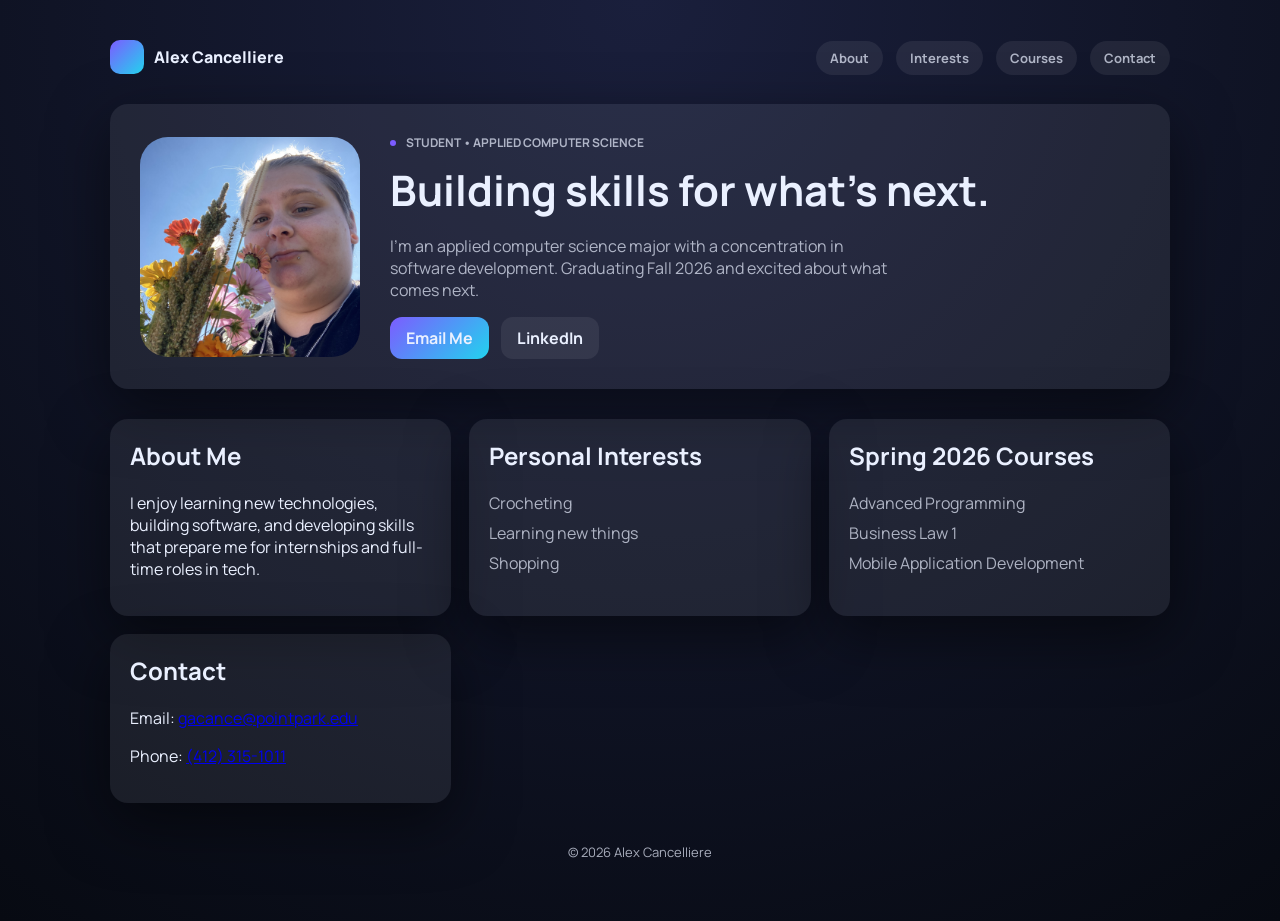
<file: Module1/index.html>
<!DOCTYPE html>
<html lang="en">
<head>
  <meta charset="UTF-8" />
  <meta name="viewport" content="width=device-width, initial-scale=1.0" />
  <title>Alex Cancelliere | This Is My Personal Landing Page</title>

  <!-- Google Font -->
  <link rel="preconnect" href="https://fonts.googleapis.com">
  <link rel="preconnect" href="https://fonts.gstatic.com" crossorigin>
  <link href="https://fonts.googleapis.com/css2?family=Manrope:wght@300;400;600;700;800&display=swap" rel="stylesheet">

  <!-- Main CSS -->
  <link rel="stylesheet" href="style.css" />
</head>

<body>
  <div class="wrap" id="top">

    <header class="topbar">
      <div class="brand">
        <div class="brand-badge"></div>
        <span>Alex Cancelliere</span>
      </div>

      <nav class="nav">
        <a href="#about" class="pill">About</a>
        <a href="#interests" class="pill">Interests</a>
        <a href="#courses" class="pill">Courses</a>
        <a href="#contact" class="pill">Contact</a>
      </nav>
    </header>

    <!-- HERO -->
    <section class="hero">
      <div class="hero-inner">

        <!-- IMAGE -->
        <div class="avatar">
          <img src="profile.jpg" alt="Alex Cancelliere portrait">
        </div>

        <!-- TEXT -->
        <div class="headline">
          <div class="kicker">
            <span class="dot"></span>
            Student • Applied Computer Science
          </div>

          <h1>Building skills for what’s next.</h1>

          <p class="sub">
            I’m an applied computer science major with a concentration in software development.
            Graduating Fall 2026 and excited about what comes next.
          </p>

          <div class="cta-row">
            <a class="btn btn-primary" href="mailto:gacance@pointpark.edu">Email Me</a>
            <a class="btn" href="https://www.linkedin.com/in/giulia-cancelliere-489451298/" target="_blank">
              LinkedIn
            </a>
          </div>
        </div>
      </div>
    </section>

    <!-- CONTENT -->
    <section class="grid">

      <div class="card" id="about">
        <div class="inner">
          <h2>About Me</h2>
          <p>
            I enjoy learning new technologies, building software, and developing skills
            that prepare me for internships and full-time roles in tech.
          </p>
        </div>
      </div>

      <div class="card" id="interests">
        <div class="inner">
          <h2>Personal Interests</h2>
          <ul class="list">
            <li class="li"> Crocheting</li>
            <li class="li"> Learning new things</li>
            <li class="li"> Shopping</li>
          </ul>
        </div>
      </div>

      <div class="card" id="courses">
        <div class="inner">
          <h2>Spring 2026 Courses</h2>
          <ul class="list">
            <li class="li"> Advanced Programming</li>
            <li class="li"> Business Law 1</li>
            <li class="li"> Mobile Application Development</li>
          </ul>
        </div>
      </div>

      <div class="card contact" id="contact">
        <div class="inner">
          <h2>Contact</h2>
          <p>Email: <a href="mailto:gacance@pointpark.edu">gacance@pointpark.edu</a></p>
          <p>Phone: <a href="tel:+14123151011">(412) 315-1011</a></p>
        </div>
      </div>

    </section>

    <footer>
      &copy; 2026 Alex Cancelliere
    </footer>

  </div>
</body>
</html>
</file>
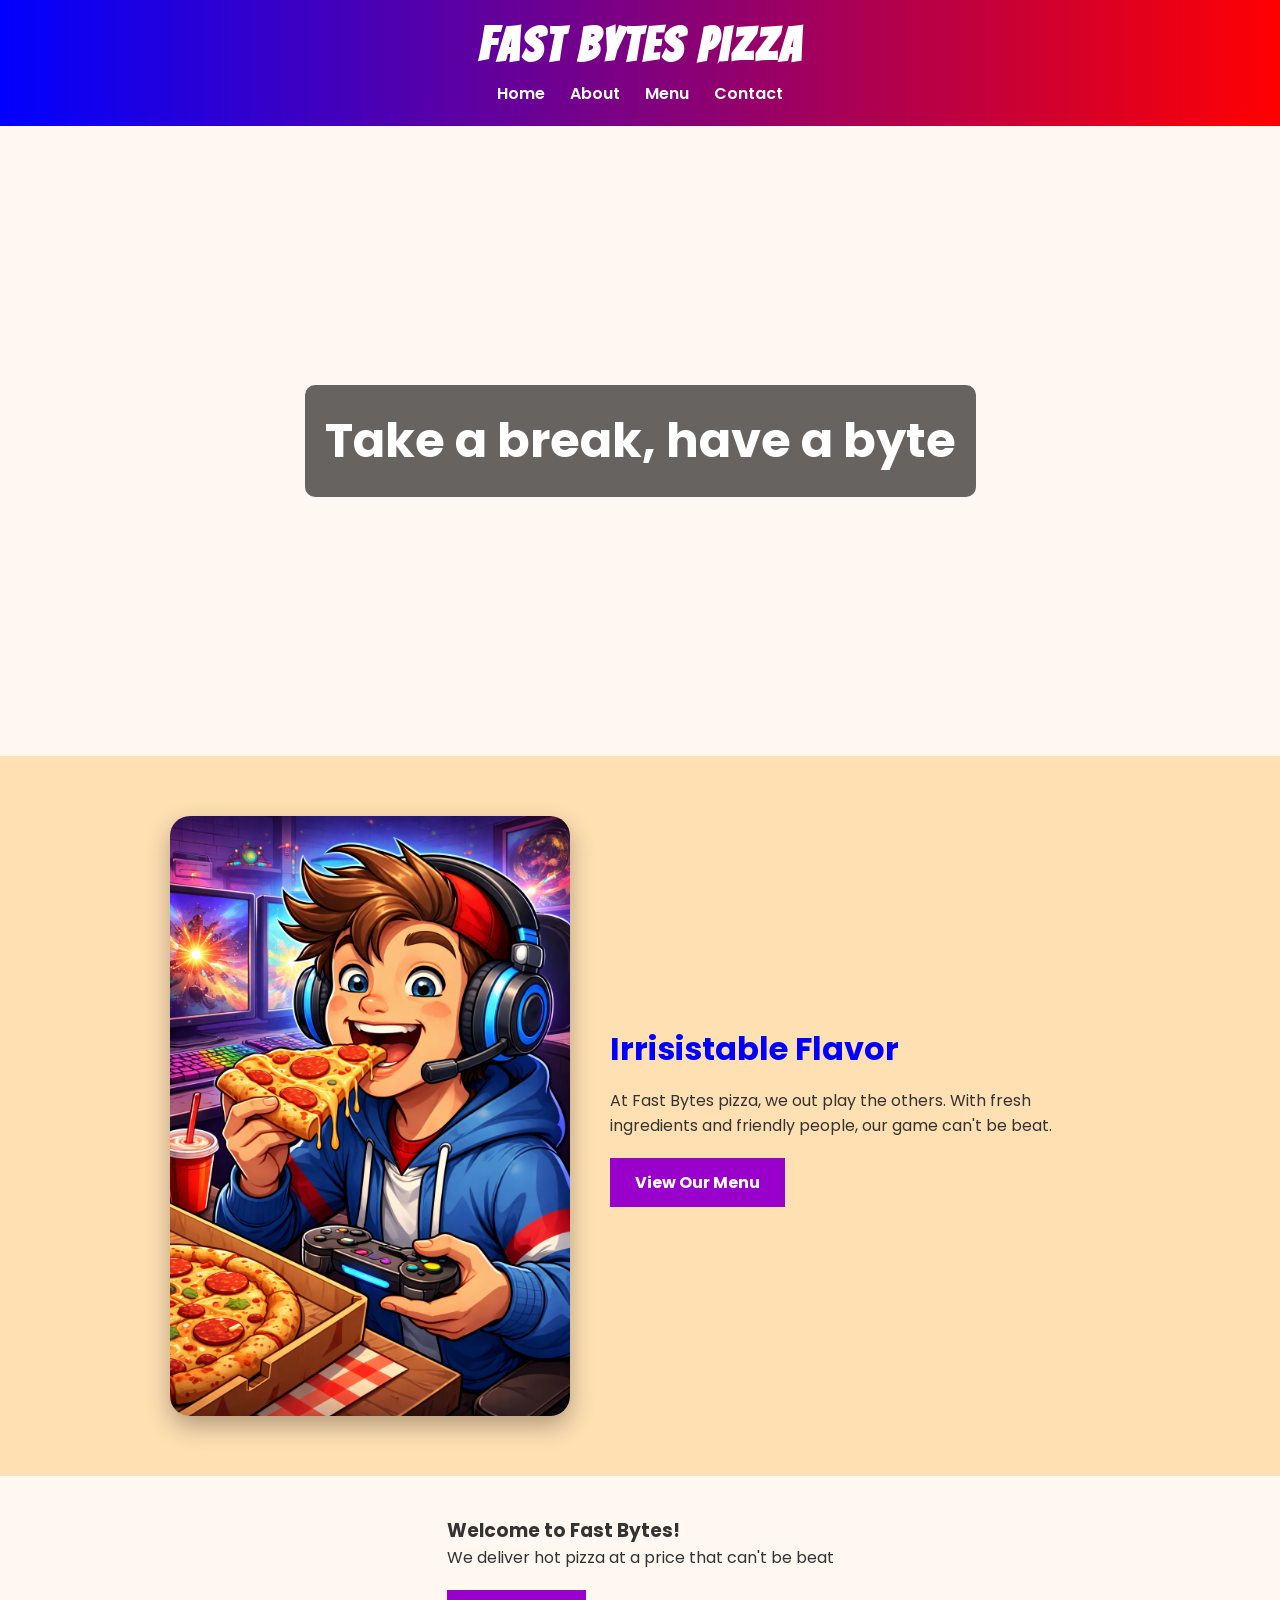
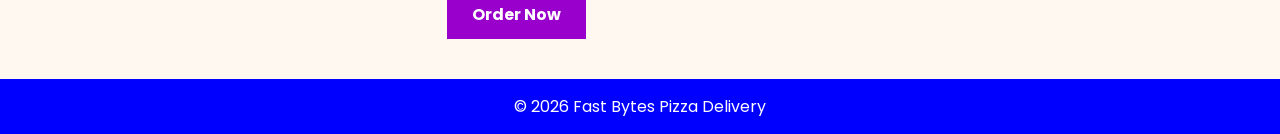
<file: Module2/index.html>
<!DOCTYPE html>
<html>
<head>
    <title>Fast Bytes Pizza Delivery</title>
    <link rel="stylesheet" href="styles.css">
</head>
<body>

<header>
    <h1>Fast Bytes Pizza</h1>
    <nav>
        <a href="index.html">Home</a>
        <a href="about.html">About</a>
        <a href="menu.html">Menu</a>
        <a href="contact.html">Contact</a>
    </nav>
</header>

<main>

    <section class="hero">
        <h2>Take a break, have a byte</h2>
    </section>

    <section class="promo-section">
        <div class="promo-content">
            <img src="pizzaGamer.jpg" alt="Happy Gamer Eating A Slice Of Pizza" class="promo-img">

            <div class="promo-text">
                <h2>Irrisistable Flavor</h2>
                <p>At Fast Bytes pizza, we out play the others. With fresh ingredients and friendly people, our game can't be beat.</p>
                <a href="menu.html" class="btn">View Our Menu</a>
            </div>
        </div>
    </section>

    <section class="container">
        <article>
            <h3>Welcome to Fast Bytes!</h3>
            <p>We deliver hot pizza at a price that can't be beat</p>
            <a href="menu.html" class="btn">Order Now</a>
        </article>
    </section>

</main>


<footer>
    <p>© 2026 Fast Bytes Pizza Delivery</p>
</footer>

</body>
</html>
</file>
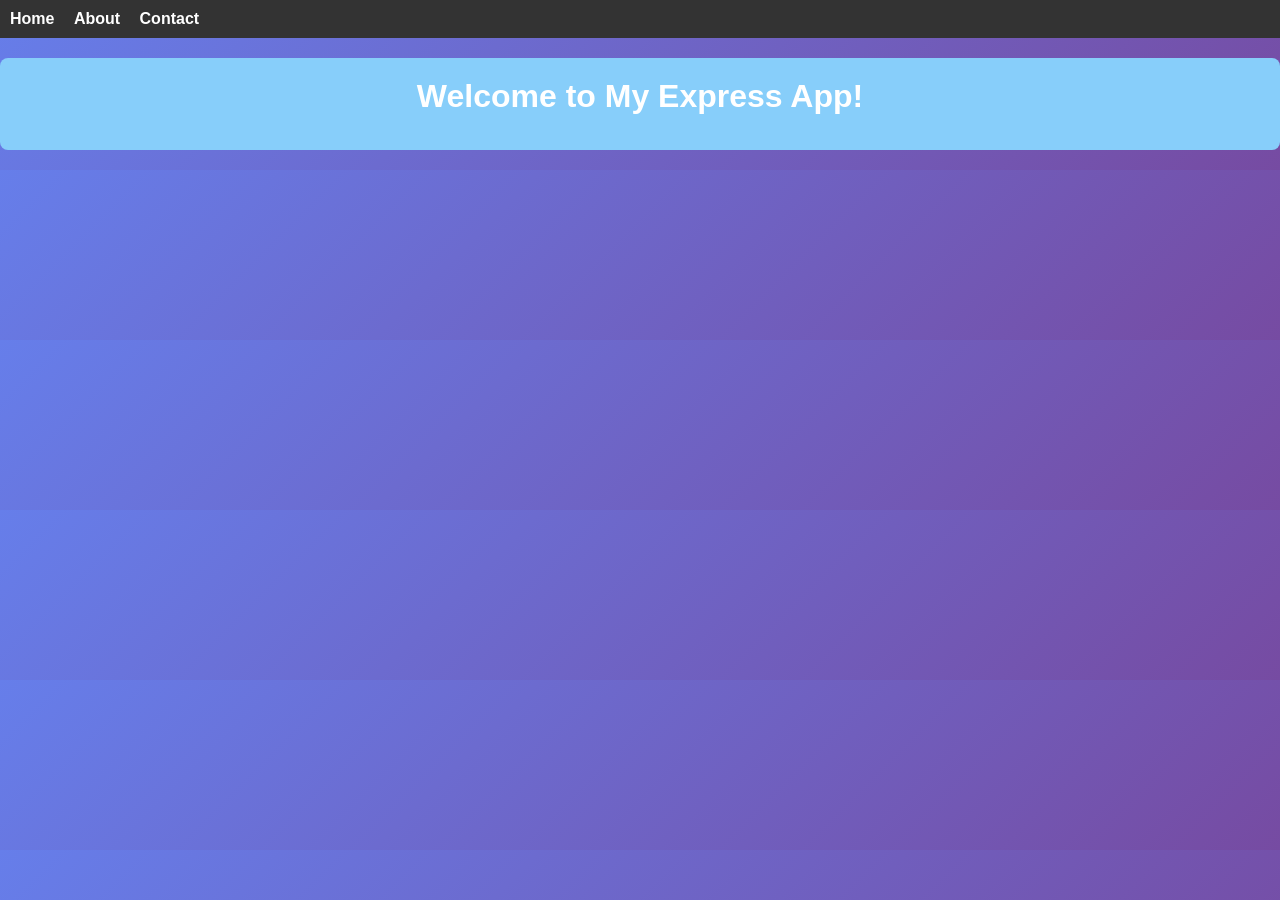
<file: Module3/public/index.html>
<!DOCTYPE html>
<html lang="en">
<head>
    <meta charset="UTF-8">
    <title>Home</title>
    <meta name="viewport" content="width=device-width, initial-scale=1.0">
    <link rel="stylesheet" href="css/styles.css">
</head>
<body>

<nav>
    <a href="index.html">Home</a>
    <a href="about.html">About</a>
    <a href="contact.html">Contact</a>
</nav>

<header>
    <h1>Welcome to My Express App!</h1>
</header>


</body>
</html>
</file>
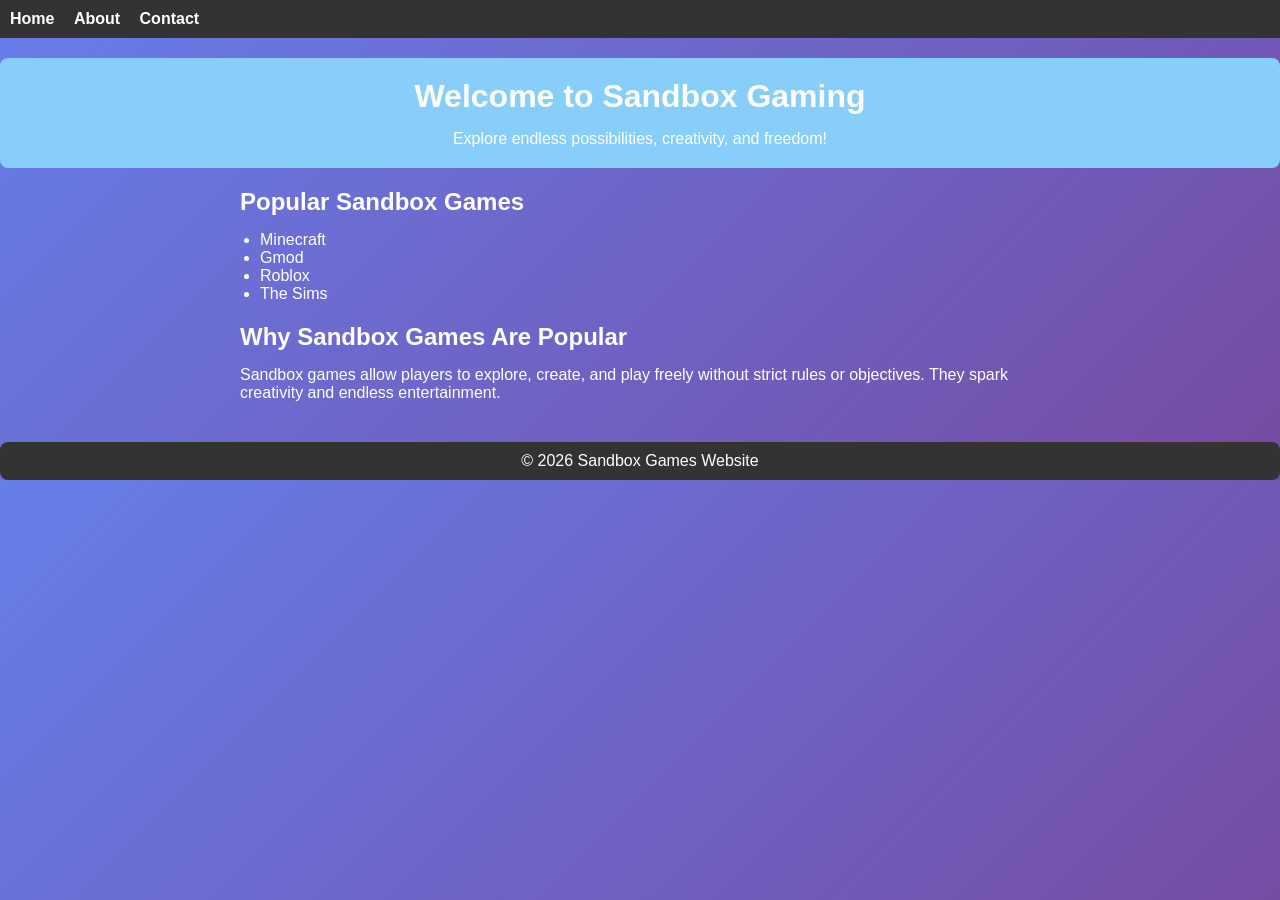
<file: Module4/public/index.html>
<!DOCTYPE html>
<html lang="en">
<head>
    <meta charset="UTF-8">
    <title>Sandbox Games</title>
    <meta name="viewport" content="width=device-width, initial-scale=1.0">
    <link rel="stylesheet" href="css/styles.css">
</head>
<body>
    <nav>
        <a href="index.html">Home</a>
        <a href="about.html">About</a>
        <a href="contact.html">Contact</a>
    </nav>

    <header>
        <h1>Welcome to Sandbox Gaming</h1>
        <p>Explore endless possibilities, creativity, and freedom!</p>
    </header>

    <main>
        <section>
            <h2>Popular Sandbox Games</h2>
            <ul>
                <li>Minecraft</li>
                <li>Gmod</li>
                <li>Roblox</li>
                <li>The Sims</li>
            </ul>
        </section>

        <section>
            <h2>Why Sandbox Games Are Popular</h2>
            <p>Sandbox games allow players to explore, create, and play freely without strict rules or objectives. They spark creativity and endless entertainment.</p>
        </section>
    </main>

    <footer>
        <p>&copy; 2026 Sandbox Games Website</p>
    </footer>
</body>
</html>
</file>
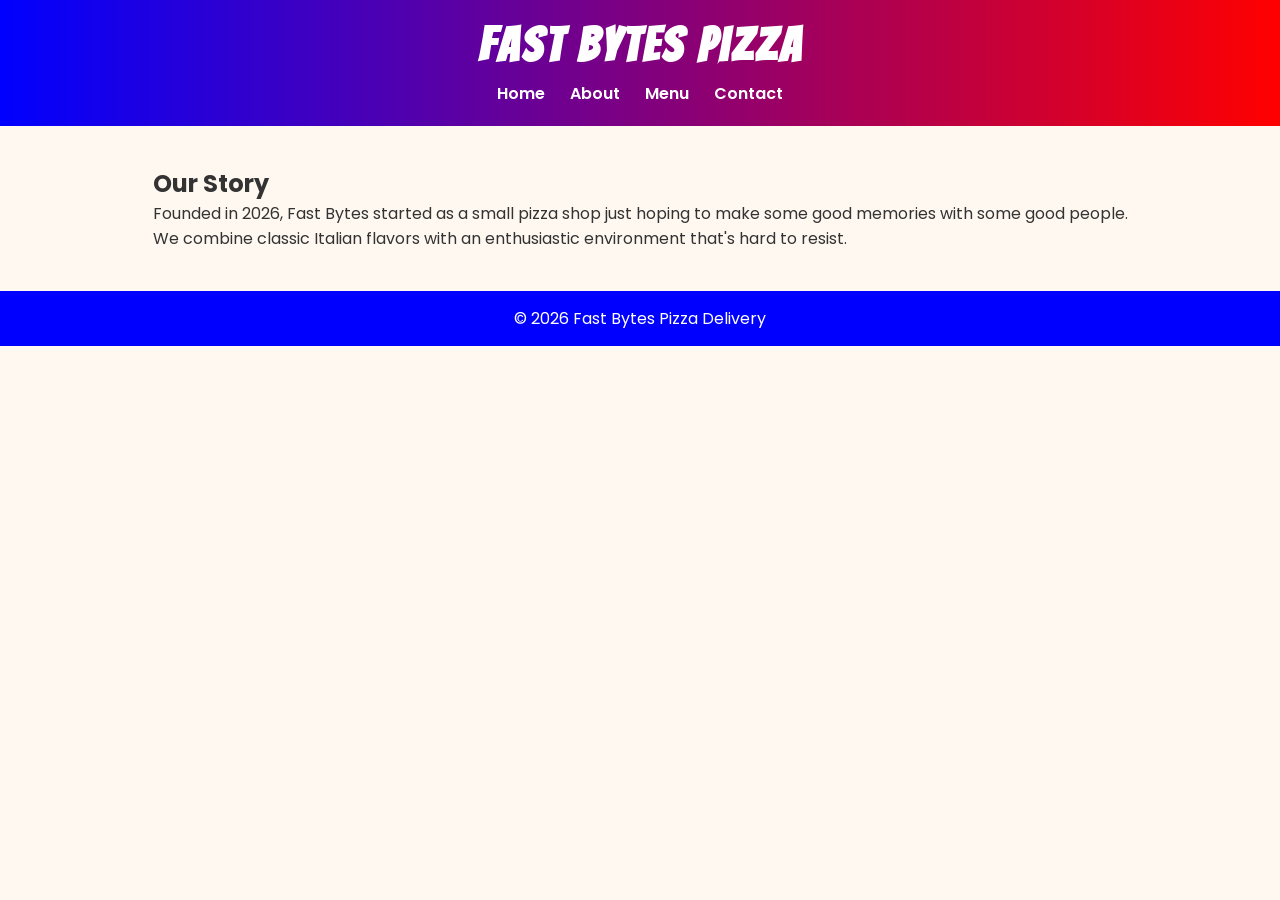
<file: Module2/about.html>
<!DOCTYPE html>
<html>
<head>
    <title>About - Fast Bytes Pizza</title>
    <link rel="stylesheet" href="styles.css">
</head>
<body>

<header>
    <h1>Fast Bytes Pizza</h1>
    <nav>
        <a href="index.html">Home</a>
        <a href="about.html">About</a>
        <a href="menu.html">Menu</a>
        <a href="contact.html">Contact</a>
    </nav>
</header>

<main>
    <section class="container">
        <article>
            <h2>Our Story</h2>
            <p>Founded in 2026, Fast Bytes started as a small pizza shop just hoping to make some good memories with some good people.</p>
            <p>We combine classic Italian flavors with an enthusiastic environment that's hard to resist.</p>
        </article>
    </section>
</main>

<footer>
    <p>© 2026 Fast Bytes Pizza Delivery</p>
</footer>

</body>
</html>
</file>
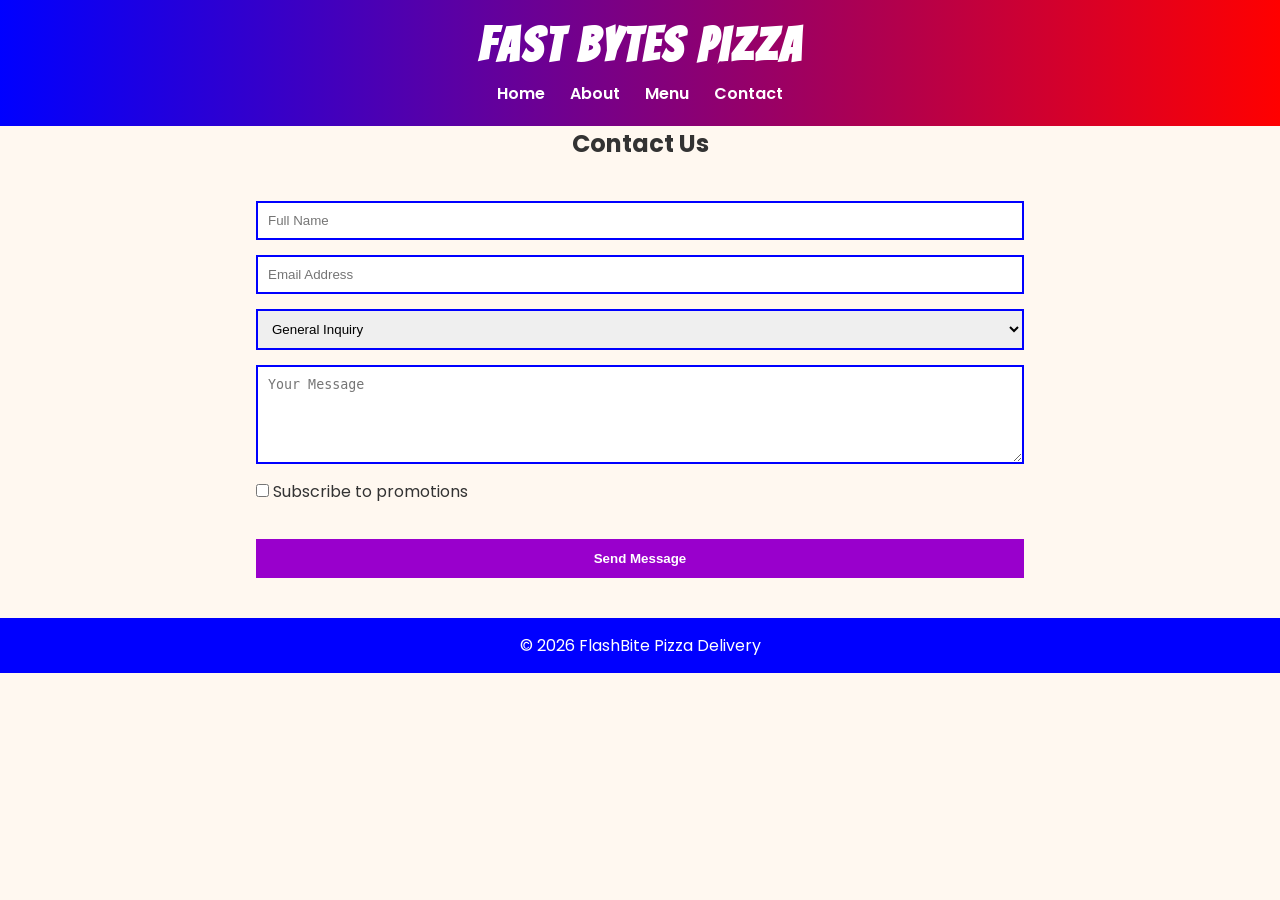
<file: Module2/contact.html>
<!DOCTYPE html>
<html>
<head>
    <title>Contact - Fast Bytes Pizza</title>
    <link rel="stylesheet" href="styles.css">
</head>
<body>

<header>
    <h1>Fast Bytes Pizza</h1>
    <nav>
        <a href="index.html">Home</a>
        <a href="about.html">About</a>
        <a href="menu.html">Menu</a>
        <a href="contact.html">Contact</a>
    </nav>
</header>

<main>
    <section>
        <h2 style="text-align:center;">Contact Us</h2>

        <form>
            <input type="text" placeholder="Full Name" required>
            <input type="email" placeholder="Email Address" required>

            <select>
                <option>General Inquiry</option>
                <option>Order Issue</option>
                <option>Feedback</option>
            </select>

            <textarea rows="5" placeholder="Your Message"></textarea>

            <label>
                <input type="checkbox"> Subscribe to promotions
            </label>

            <input type="submit" value="Send Message" class="btn">
        </form>
    </section>
</main>

<footer>
    <p>© 2026 FlashBite Pizza Delivery</p>
</footer>

</body>
</html>
</file>
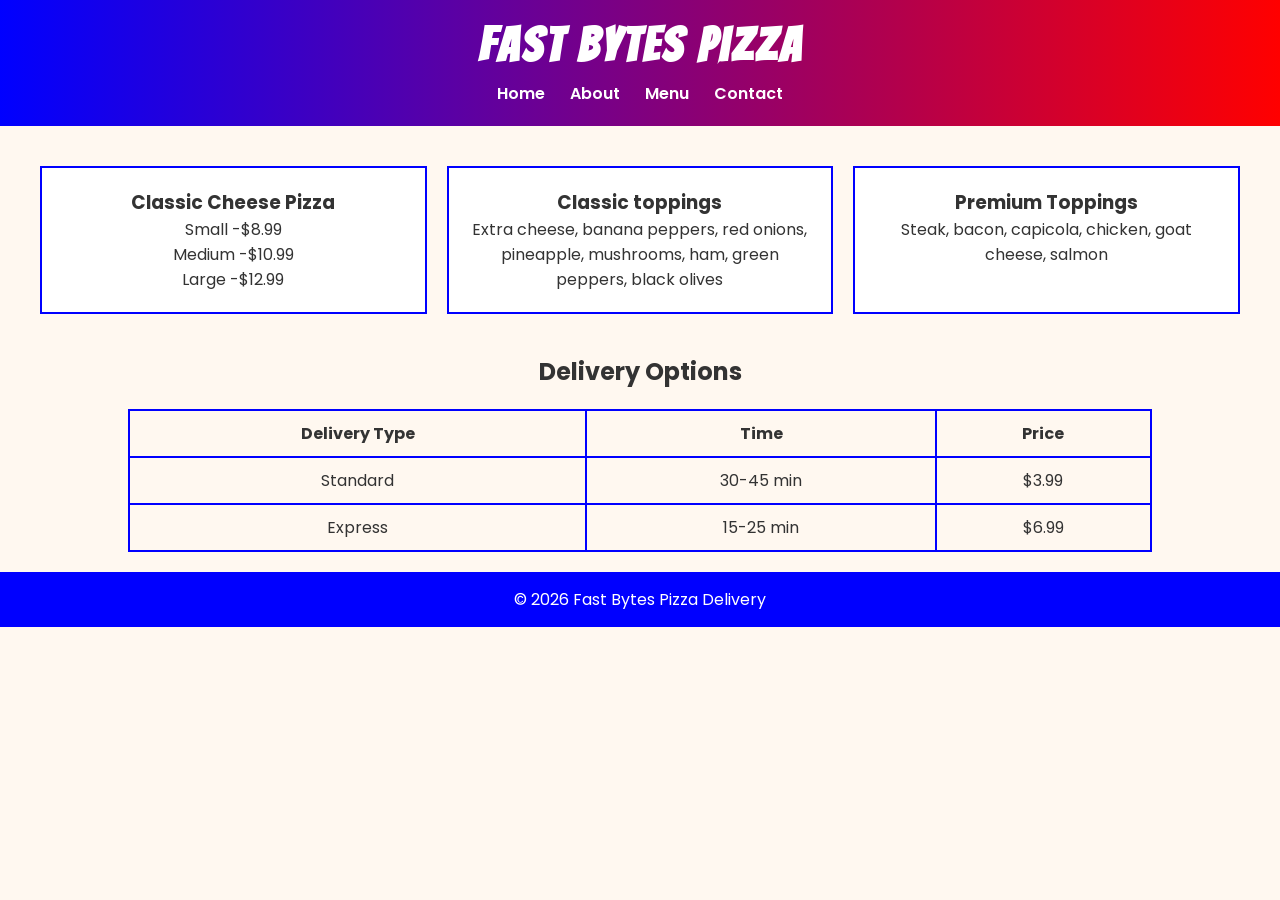
<file: Module2/menu.html>
<!DOCTYPE html>
<html>
<head>
    <title>Menu - Fast Bytes Pizza</title>
    <link rel="stylesheet" href="styles.css">
</head>
<body>

<header>
    <h1>Fast Bytes Pizza</h1>
    <nav>
        <a href="index.html">Home</a>
        <a href="about.html">About</a>
        <a href="menu.html">Menu</a>
        <a href="contact.html">Contact</a>
    </nav>
</header>

<main>
    <section class="grid-menu">
        <article class="menu-item">
            <h3>Classic Cheese Pizza</h3>
            <p>Small -$8.99</p>
            <p>Medium -$10.99</p>
            <p>Large -$12.99</p>
        </article>

        <article class="menu-item">
            <h3>Classic toppings</h3>
            <p>Extra cheese, banana peppers, red onions, pineapple, mushrooms, ham, green peppers, black olives</p>
        </article>

        <article class="menu-item">
            <h3>Premium Toppings</h3>
            <p>Steak, bacon, capicola, chicken, goat cheese, salmon</p>
        </article>
    </section>

    <section>
        <h2 style="text-align:center;">Delivery Options</h2>
        <table>
            <tr>
                <th>Delivery Type</th>
                <th>Time</th>
                <th>Price</th>
            </tr>
            <tr>
                <td>Standard</td>
                <td>30-45 min</td>
                <td>$3.99</td>
            </tr>
            <tr>
                <td>Express</td>
                <td>15-25 min</td>
                <td>$6.99</td>
            </tr>
        </table>
    </section>
</main>

<footer>
    <p>© 2026 Fast Bytes Pizza Delivery</p>
</footer>

</body>
</html>
</file>
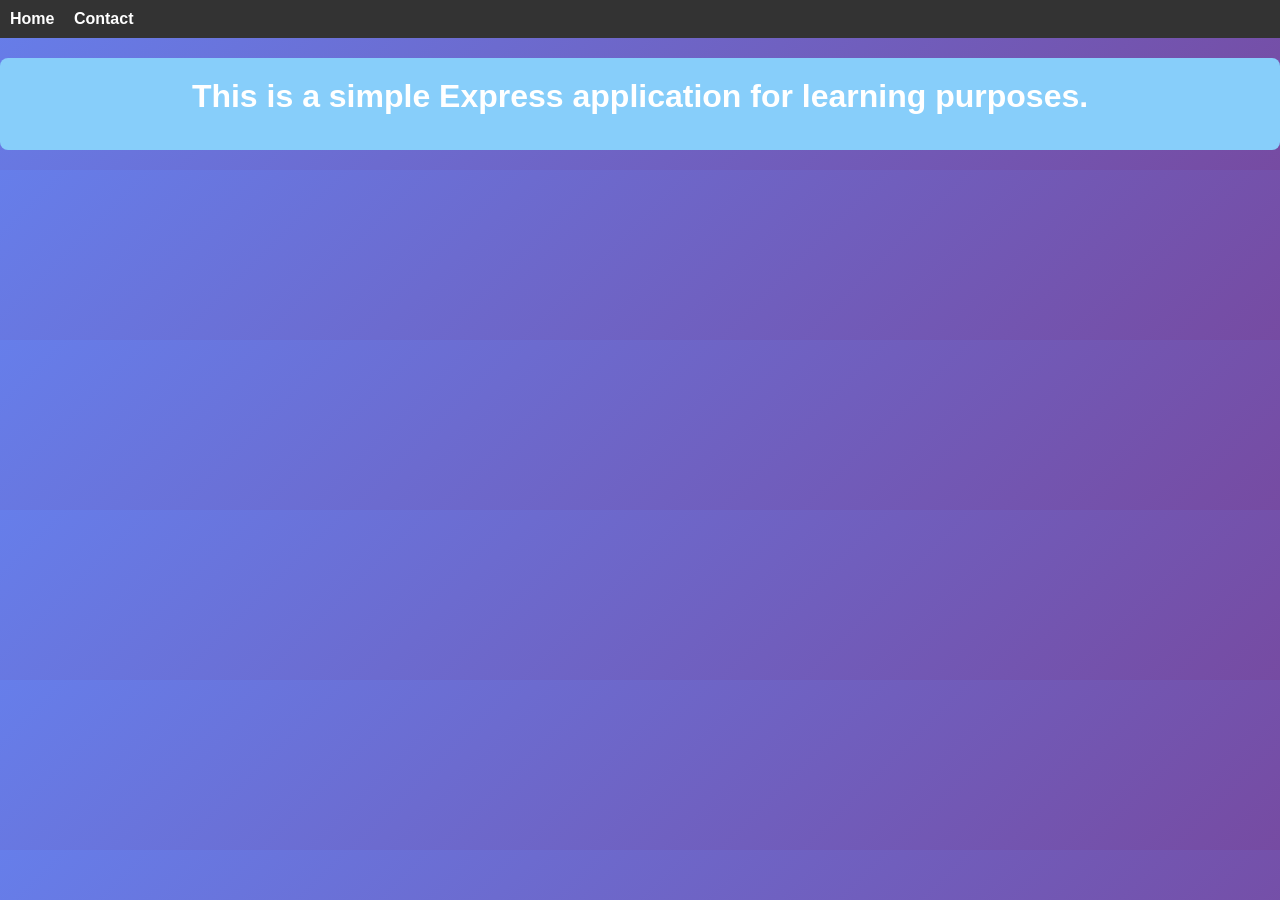
<file: Module3/public/about.html>
<!DOCTYPE html>
<html lang="en">
<head>
    <meta charset="UTF-8">
    <title>About</title>
    <meta name="viewport" content="width=device-width, initial-scale=1.0">
     <link rel="stylesheet" href="css/styles.css">
</head>
<body>

 <nav>
    <a href="index.html">Home</a>
    <a href="contact.html">Contact</a>
</nav>

<header>
    <h1>This is a simple Express application for learning purposes.
</h1>
</header>


</body>
</html>
</file>
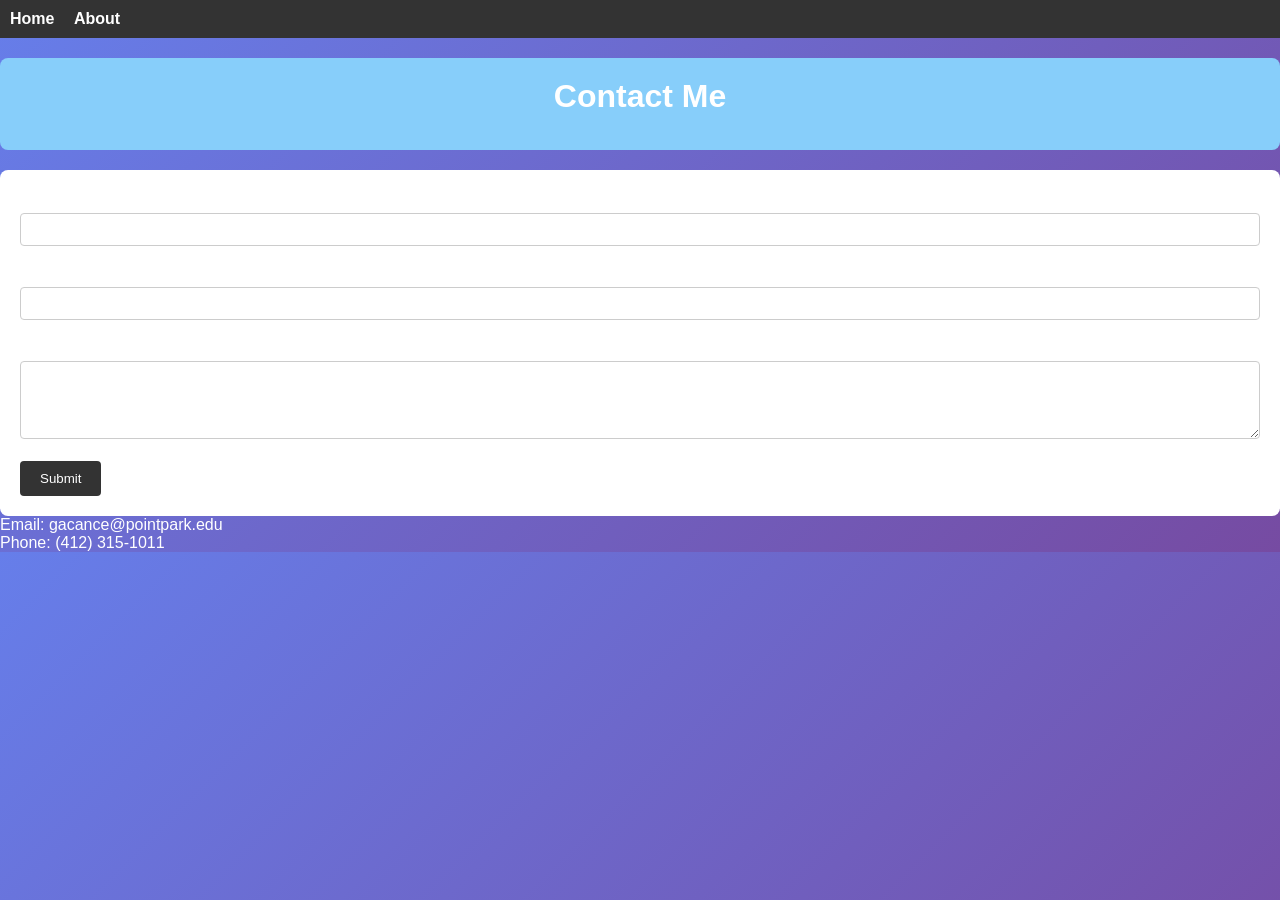
<file: Module3/public/contact.html>
<!DOCTYPE html>
<html lang="en">
<head>
    <meta charset="UTF-8">
    <title>Contact</title>
    <meta name="viewport" content="width=device-width, initial-scale=1.0">
    <link rel="stylesheet" href="css/styles.css">
</head>
<body>

<nav>
    <a href="index.html">Home</a>
    <a href="about.html">About</a>
</nav>

<header>
    <h1>Contact Me</h1>
</header>

<div class="content">
    <form id="contactForm">
        
        <label for="name">Name:</label><br>
        <input type="text" id="name" required><br><br>

        <label for="email">Email:</label><br>
        <input type="email" id="email" required><br><br>

        <label for="message">Reason for Contact:</label><br>
        <textarea id="message" rows="4" required></textarea><br><br>

        <button type="submit">Submit</button>

    </form>

    <div class="contact-info">
        <p>Email: gacance@pointpark.edu</p>
        <p>Phone: (412) 315-1011</p>
    </div>
</div>

<script>
    document.getElementById("contactForm").addEventListener("submit", function(event) {
        event.preventDefault(); // Prevent page reload

        const name = document.getElementById("name").value;
        const message = document.getElementById("message").value;

        alert(`Thank you, ${name}! We have received your message: ${message}.`);

        this.reset(); // Clear form after submission
    });
</script>

</body>
</html>
</file>
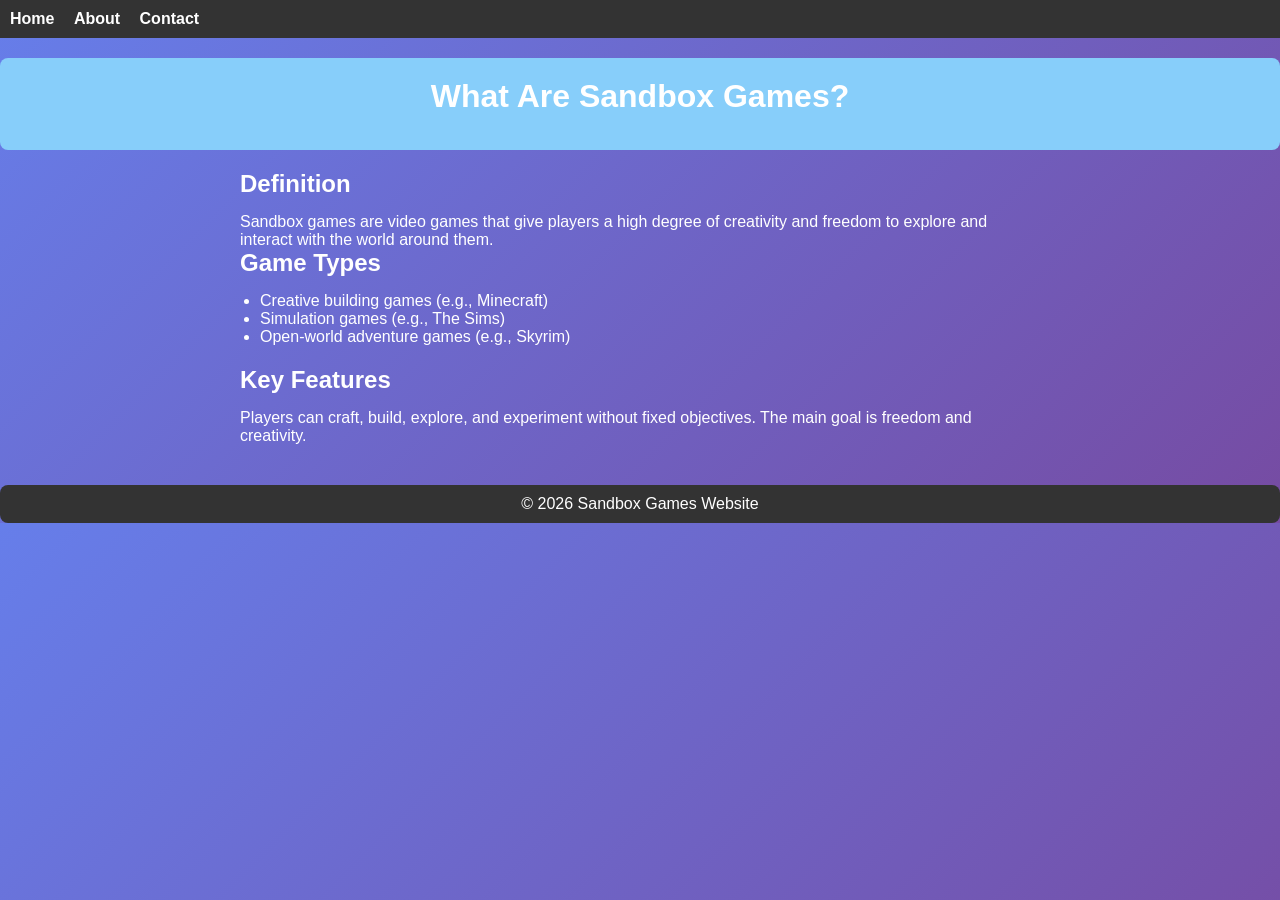
<file: Module4/public/about.html>
<!DOCTYPE html>
<html lang="en">
<head>
    <meta charset="UTF-8">
    <title>About Sandbox Games</title>
    <meta name="viewport" content="width=device-width, initial-scale=1.0">
    <link rel="stylesheet" href="css/styles.css">
</head>
<body>
    <nav>
        <a href="index.html">Home</a>
        <a href="about.html">About</a>
        <a href="contact.html">Contact</a>
    </nav>

    <header>
        <h1>What Are Sandbox Games?</h1>
    </header>

    <main>
        <section>
            <h2>Definition</h2>
            <p>Sandbox games are video games that give players a high degree of creativity and freedom to explore and interact with the world around them.</p>
        </section>

        <section>
            <h2>Game Types</h2>
            <ul>
                <li>Creative building games (e.g., Minecraft)</li>
                <li>Simulation games (e.g., The Sims)</li>
                <li>Open-world adventure games (e.g., Skyrim)</li>
            </ul>
        </section>

        <section>
            <h2>Key Features</h2>
            <p>Players can craft, build, explore, and experiment without fixed objectives. The main goal is freedom and creativity.</p>
        </section>
    </main>

    <footer>
        <p>&copy; 2026 Sandbox Games Website</p>
    </footer>
</body>
</html>
</file>
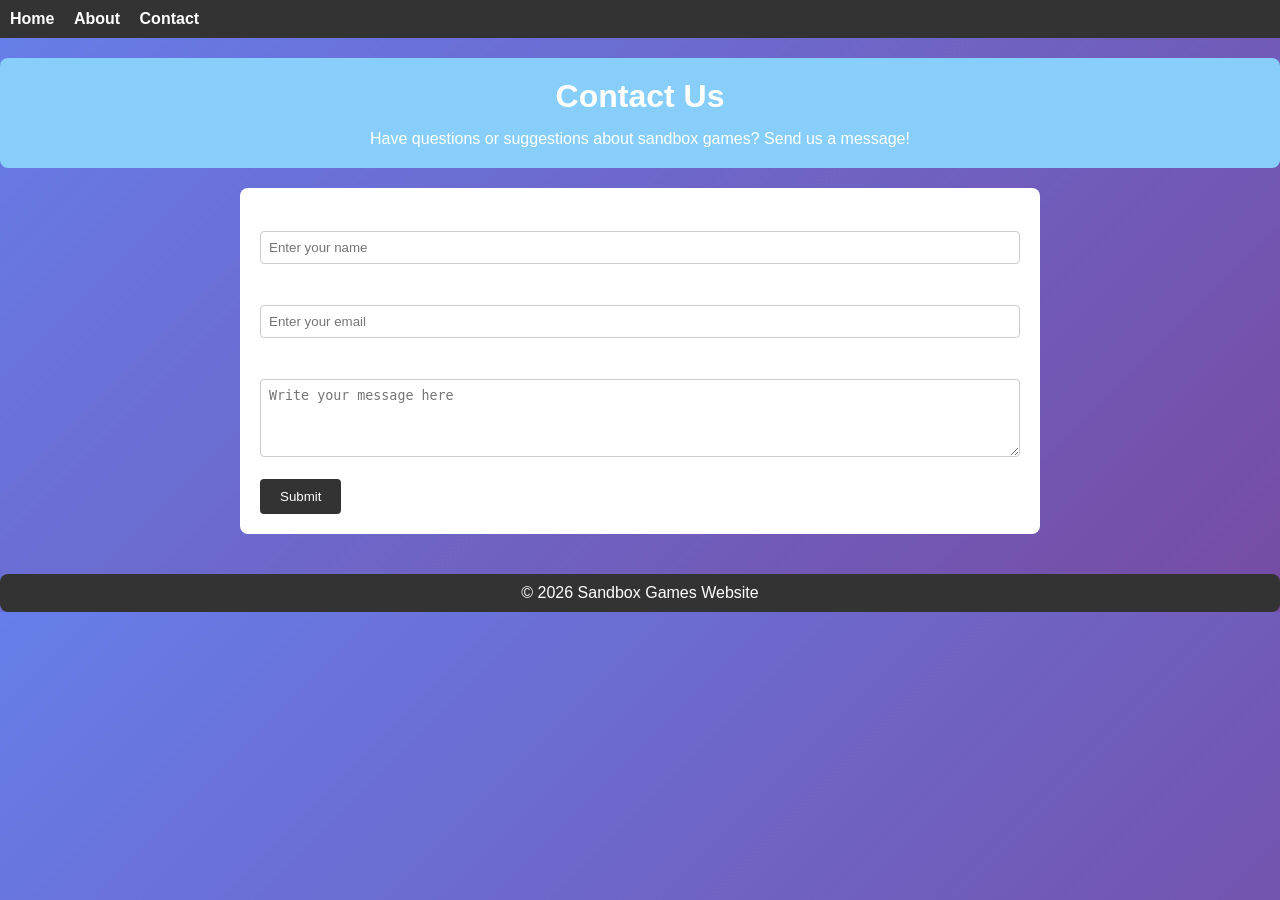
<file: Module4/public/contact.html>
<!DOCTYPE html>
<html lang="en">
<head>
    <meta charset="UTF-8">
    <title>Contact Us</title>
    <meta name="viewport" content="width=device-width, initial-scale=1.0">
    <link rel="stylesheet" href="css/styles.css">
</head>
<body>

<nav>
    <a href="index.html">Home</a>
    <a href="about.html">About</a>
    <a href="contact.html">Contact</a>
</nav>

<header>
    <h1>Contact Us</h1>
    <p>Have questions or suggestions about sandbox games? Send us a message!</p>
</header>

<main>
    <form id="contactForm">
        <div class="form-group">
            <label for="name">Name:</label><br>
            <input type="text" id="name" placeholder="Enter your name" required>
        </div>
        <br>

        <div class="form-group">
            <label for="email">Email:</label><br>
            <input type="email" id="email" placeholder="Enter your email" required>
        </div>
        <br>

        <div class="form-group">
            <label for="reason">Reason for Contact:</label><br>
            <textarea id="reason" rows="4" placeholder="Write your message here" required></textarea>
        </div>
        <br>

        <button type="submit">Submit</button>
    </form>
</main>

<footer>
    <p>&copy; 2026 Sandbox Games Website</p>
</footer>

<script>
    document.getElementById("contactForm").addEventListener("submit", function(event) {
        event.preventDefault(); // prevent page reload

        const name = document.getElementById("name").value;
        const message = document.getElementById("reason").value;

        alert(`Thank you, ${name}! We have received your message: ${message}.`);

        this.reset(); // clear form
    });
</script>

</body>
</html>
</file>
<file: Module1/style.css>
:root {
  --bg0: #070A12;
  --bg1: #0B1020;
  --card: rgba(255,255,255,0.07);
  --text: #EAF0FF;
  --muted: rgba(234,240,255,0.7);
  --accent: linear-gradient(135deg, #7C5CFF, #22D3EE);
  --radius: 18px;
  --shadow: 0 20px 60px rgba(0,0,0,0.5);
}

* {
  box-sizing: border-box;
}

body {
  margin: 0;
  font-family: "Manrope", sans-serif;
  background: radial-gradient(circle at top, #1a1f3c, var(--bg0));
  color: var(--text);
}

.wrap {
  max-width: 1100px;
  margin: auto;
  padding: 40px 20px 60px;
}

/* HEADER */
.topbar {
  display: flex;
  justify-content: space-between;
  align-items: center;
  margin-bottom: 30px;
}

.brand {
  display: flex;
  align-items: center;
  gap: 10px;
  font-weight: 800;
}

.brand-badge {
  width: 34px;
  height: 34px;
  border-radius: 10px;
  background: var(--accent);
}

.nav .pill {
  margin-left: 10px;
  padding: 8px 14px;
  border-radius: 999px;
  background: var(--card);
  color: var(--muted);
  font-size: 13px;
  font-weight: 700;
  text-decoration: none;
}

.nav .pill:hover {
  background: rgba(255,255,255,0.12);
}

/* HERO */
.hero {
  background: var(--card);
  border-radius: var(--radius);
  box-shadow: var(--shadow);
  padding: 30px;
}

.hero-inner {
  display: grid;
  grid-template-columns: 220px 1fr;
  gap: 30px;
  align-items: center;
}

.avatar {
  width: 220px;
  height: 220px;
  border-radius: 28px;
  overflow: hidden;
}

.avatar img {
  width: 100%;
  height: 100%;
  object-fit: cover;
}

.kicker {
  display: flex;
  align-items: center;
  gap: 10px;
  font-size: 12px;
  text-transform: uppercase;
  color: var(--muted);
  font-weight: 700;
}

.dot {
  width: 6px;
  height: 6px;
  background: #7C5CFF;
  border-radius: 50%;
}

h1 {
  font-size: 42px;
  margin: 10px 0;
}

.sub {
  max-width: 500px;
  color: var(--muted);
}

/* BUTTONS */
.cta-row {
  margin-top: 15px;
  display: flex;
  gap: 12px;
}

.btn {
  padding: 10px 16px;
  border-radius: 12px;
  font-weight: 700;
  text-decoration: none;
  background: var(--card);
  color: var(--text);
}

.btn-primary {
  background: var(--accent);
}

/* GRID */
.grid {
  margin-top: 30px;
  display: grid;
  grid-template-columns: repeat(auto-fit, minmax(280px, 1fr));
  gap: 18px;
}

.card {
  background: var(--card);
  border-radius: var(--radius);
  padding: 20px;
  box-shadow: var(--shadow);
}

.card h2 {
  margin-top: 0;
}

.list {
  padding-left: 0;
  list-style: none;
}

.li {
  margin: 8px 0;
  color: var(--muted);
}

/* FOOTER */
footer {
  margin-top: 40px;
  text-align: center;
  font-size: 13px;
  color: var(--muted);
}

/* RESPONSIVE */
@media (max-width: 800px) {
  .hero-inner {
    grid-template-columns: 1fr;
    text-align: center;
  }

  .avatar {
    margin: auto;
  }
}
</file>
<file: Module2/styles.css>
/* Google Font */
@import url('https://fonts.googleapis.com/css2?family=Bangers&family=Poppins:wght@300;400;600&display=swap');

* {
    margin: 0;
    padding: 0;
    box-sizing: border-box;
}

body {
    font-family: 'Poppins', sans-serif;
    background-color: #fff8f0;
    color: #333;
}

/* HEADER */
header {
    background: linear-gradient(90deg, #0000ff, #ff0000);
    padding: 20px;
    text-align: center;
    color: white;
}

header h1 {
    font-family: 'Bangers', cursive;
    font-size: 3rem;
    letter-spacing: 3px;
}

nav {
    display: flex;
    justify-content: center;
    gap: 25px;
    margin-top: 10px;
}

nav a {
    text-decoration: none;
    color: white;
    font-weight: 600;
    transition: 0.3s;
}

nav a:hover {
    color: yellow;
    transform: scale(1.1);
}

/* HERO SECTION */
.hero {
    background-image: url("https://images.unsplash.com/photo-1601924582975-7e95a6a7e90f");
    background-size: cover;
    background-position: center;
    height: 70vh;
    display: flex;
    align-items: center;
    justify-content: center;
    text-align: center;
    color: white;
}

.hero h2 {
    font-size: 3rem;
    background-color: rgba(0,0,0,0.6);
    padding: 20px;
    border-radius: 10px;
}

/* BUTTON STYLE */
.btn {
    background-color: #90c;
    color: white;
    padding: 12px 25px;
    border: none;
    margin-top: 20px;
    display: inline-block;
    text-decoration: none;
    font-weight: bold;
    transition: 0.3s;
}

.btn:hover {
    background-color: #ff9900;
    transform: scale(1.1);
}

/* FLEXBOX LAYOUT */
.container {
    display: flex;
    flex-wrap: wrap;
    justify-content: space-around;
    padding: 40px;
}

/* GRID LAYOUT */
.grid-menu {
    display: grid;
    grid-template-columns: repeat(auto-fit, minmax(250px, 1fr));
    gap: 20px;
    padding: 40px;
}

.menu-item {
    background-color: #fff;
    padding: 20px;
    border: 2px solid #0000ff;
    text-align: center;
}

.menu-item:hover {
    background-color: #ffe0b3;
}

/* TABLE */
table {
    width: 80%;
    margin: 20px auto;
    border-collapse: collapse;
}

table, th, td {
    border: 2px solid #0000ff;
    padding: 10px;
    text-align: center;
}

/* FORM */
form {
    width: 60%;
    margin: 40px auto;
    display: flex;
    flex-direction: column;
    gap: 15px;
}

input, textarea, select {
    padding: 10px;
    border: 2px solid #0000ff;
}

footer {
    background-color: #0000ff;
    color: white;
    text-align: center;
    padding: 15px;
}

/* Responsive Design */
@media (max-width: 768px) {
    nav {
        flex-direction: column;
    }

    .hero h2 {
        font-size: 2rem;
    }

    form {
        width: 90%;
    }
}
/* PROMO SECTION */
.promo-section {
    background-color: #ffe0b3;
    padding: 60px 20px;
}

.promo-content {
    display: flex;
    align-items: center;
    justify-content: center;
    gap: 40px;
    max-width: 1200px;
    margin: auto;
    flex-wrap: wrap;
}

.promo-img {
    width: 400px;
    border-radius: 20px;
    box-shadow: 0 10px 25px rgba(0,0,0,0.3);
}

.promo-text {
    max-width: 500px;
}

.promo-text h2 {
    font-size: 2rem;
    color: #0000ff;
    margin-bottom: 15px;
}

/* Responsive */
@media (max-width: 768px) {
    .promo-content {
        flex-direction: column;
        text-align: center;
    }

    .promo-img {
        width: 90%;
    }
}
</file>
<file: Module3/public/css/styles.css>
/* ===== RESET ===== */
* {
    margin: 0;
    padding: 0;
    box-sizing: border-box;
}

/* ===== BODY ===== */
body {
    font-family: 'Segoe UI', Tahoma, Geneva, Verdana, sans-serif;
    background: linear-gradient(135deg, #667eea, #764ba2);
    color: #fff;/* Basic Reset */
* {
    margin: 0;
    padding: 0;
    box-sizing: border-box;
}

body {
    font-family: Arial, sans-serif;
    line-height: 1.6;
    background-color: #f4f4f4;
    color: #333;
    padding: 0 20px;
}

nav {
    background-color: #333;
    padding: 10px;
    margin-bottom: 20px;
}

nav a {
    color: white;
    margin-right: 15px;
    text-decoration: none;
    font-weight: bold;
}

nav a:hover {
    text-decoration: underline;
}

header {
    background-color: #87cefa;
    padding: 20px;
    margin-bottom: 20px;
    text-align: center;
    border-radius: 8px;
}

main {
    max-width: 800px;
    margin: auto;
    margin-bottom: 40px;
}

h1, h2 {
    margin-bottom: 15px;
}

ul {
    margin-left: 20px;
    margin-bottom: 20px;
}

form {
    background-color: #fff;
    padding: 20px;
    border-radius: 8px;
}

input, textarea {
    width: 100%;
    padding: 8px;
    margin-top: 5px;
    border: 1px solid #ccc;
    border-radius: 4px;
}

button {
    padding: 10px 20px;
    background-color: #333;
    color: white;
    border: none;
    border-radius: 4px;
    cursor: pointer;
}

button:hover {
    background-color: #555;
}

footer {
    text-align: center;
    margin-top: 40px;
    padding: 10px;
    background-color: #333;
    color: white;
    border-radius: 8px;
}
</file>
<file: Module4/public/css/styles.css>
/* ===== RESET ===== */
* {
    margin: 0;
    padding: 0;
    box-sizing: border-box;
}

/* ===== BODY ===== */
body {
    font-family: 'Segoe UI', Tahoma, Geneva, Verdana, sans-serif;
    background: linear-gradient(135deg, #667eea, #764ba2);
    color: #fff;/* Basic Reset */
* {
    margin: 0;
    padding: 0;
    box-sizing: border-box;
}

body {
    font-family: Arial, sans-serif;
    line-height: 1.6;
    background-color: #f4f4f4;
    color: #333;
    padding: 0 20px;
}

nav {
    background-color: #333;
    padding: 10px;
    margin-bottom: 20px;
}

nav a {
    color: white;
    margin-right: 15px;
    text-decoration: none;
    font-weight: bold;
}

nav a:hover {
    text-decoration: underline;
}

header {
    background-color: #87cefa;
    padding: 20px;
    margin-bottom: 20px;
    text-align: center;
    border-radius: 8px;
}

main {
    max-width: 800px;
    margin: auto;
    margin-bottom: 40px;
}

h1, h2 {
    margin-bottom: 15px;
}

ul {
    margin-left: 20px;
    margin-bottom: 20px;
}

form {
    background-color: #fff;
    padding: 20px;
    border-radius: 8px;
}

input, textarea {
    width: 100%;
    padding: 8px;
    margin-top: 5px;
    border: 1px solid #ccc;
    border-radius: 4px;
}

button {
    padding: 10px 20px;
    background-color: #333;
    color: white;
    border: none;
    border-radius: 4px;
    cursor: pointer;
}

button:hover {
    background-color: #555;
}

footer {
    text-align: center;
    margin-top: 40px;
    padding: 10px;
    background-color: #333;
    color: white;
    border-radius: 8px;
}
</file>
